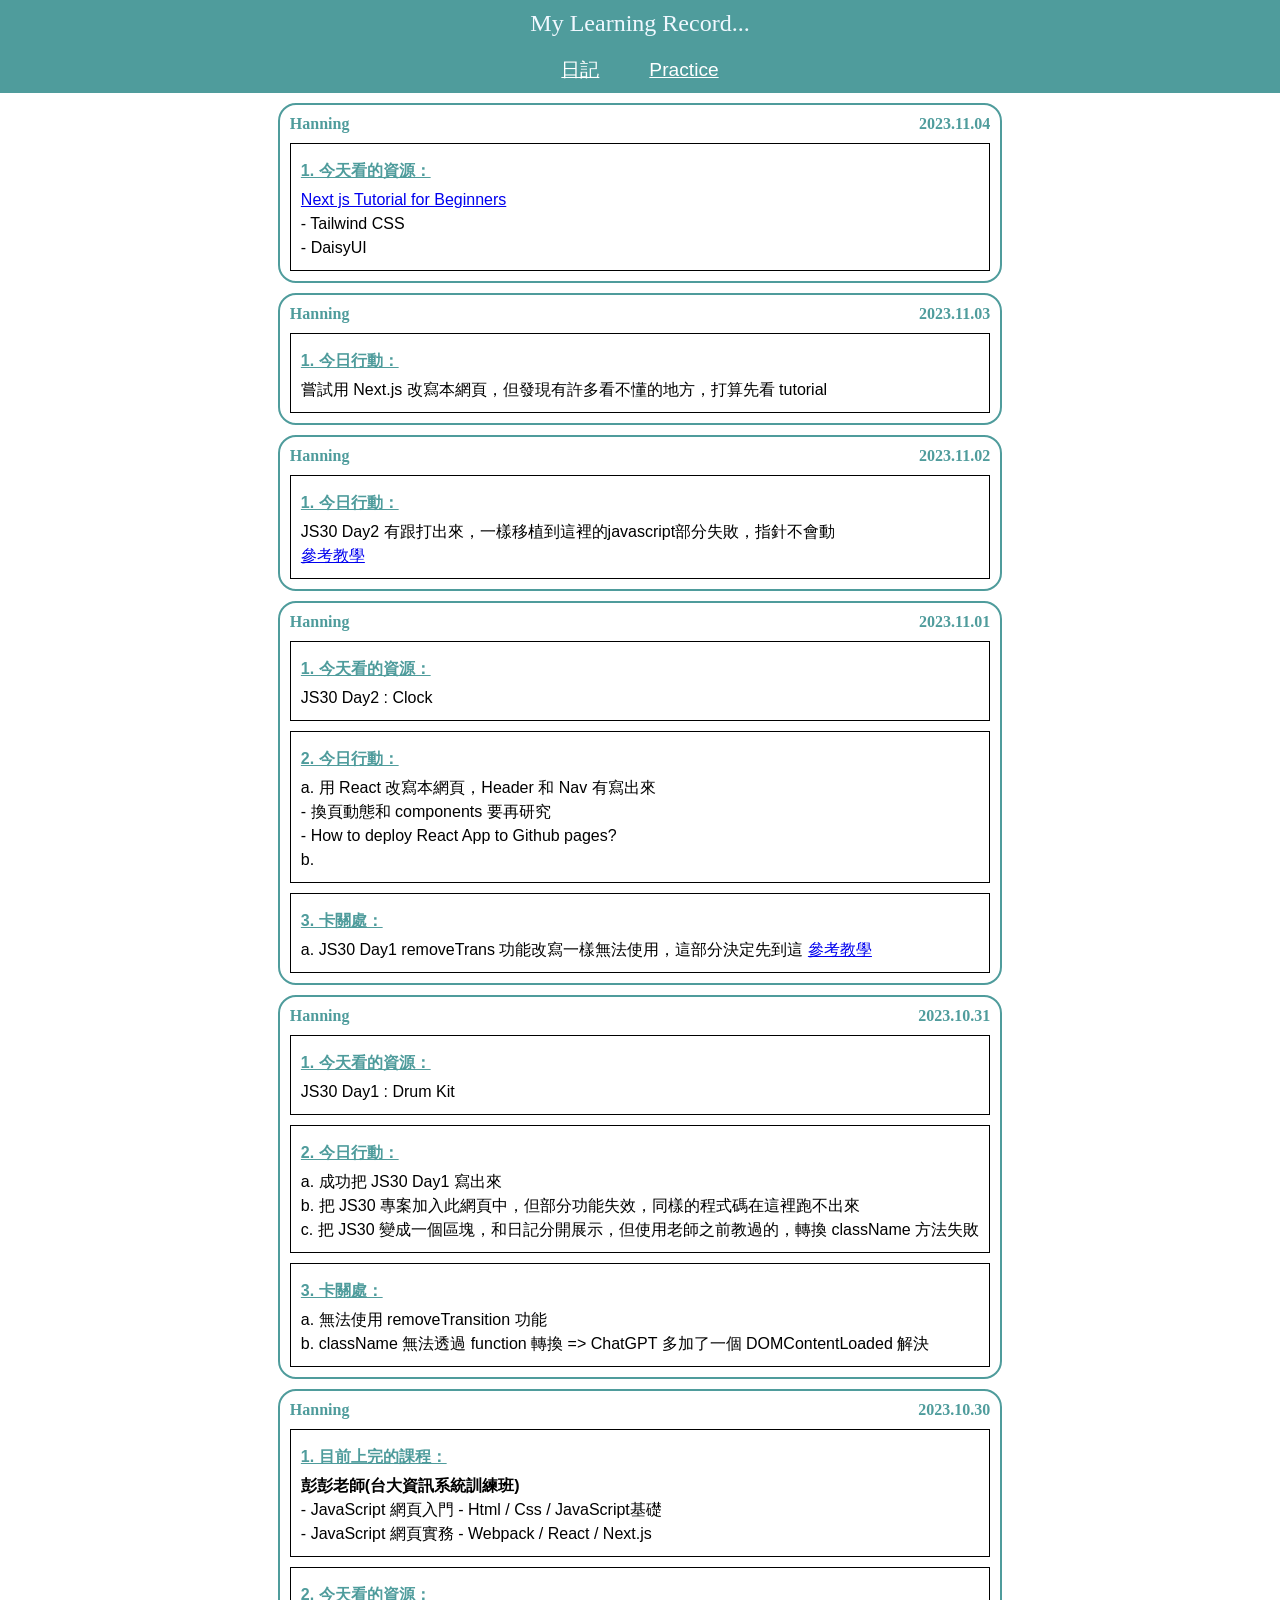
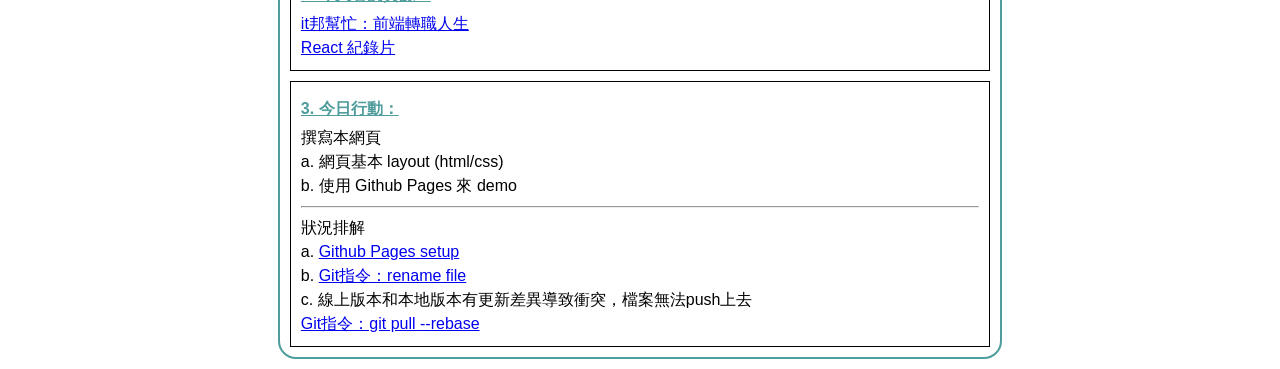
<file: index.html>
<!DOCTYPE html>
<html lang="en">
<head>
    <meta charset="UTF-8">
    <meta name="viewport" content="initial-scale=1.0">
    <link rel="stylesheet" href="index.css">
    <link href="https://fonts.cdnfonts.com/css/public-pixel" rel="stylesheet">
    <script src="index.js"></script>
    <title>My Project</title>
</head>
<body>
    
    <div class="root">
        <div class="header">My Learning Record...</div>
        <div class="nav">
            <div class="nav-item" onclick="showDiary();">日記</div>
            <div class="nav-item" onclick="showPractice();">Practice</div>
        </div>

        <div class="diary">
            <!-- 2023.11.04 -->
            <div class="card-section">
                <div class="card-header">
                    <div class="name">Hanning</div>
                    <div class="timeCode">2023.11.04</div>
                </div>

                <div class="p-section">
                    <div class="p-header">1. 今天看的資源：</div>
                    <a href="https://youtu.be/ZVnjOPwW4ZA?si=odI2aFxKnXzhvU08" target="_blank">
                        Next js Tutorial for Beginners
                    </a><br>
                    - Tailwind CSS<br>
                    - DaisyUI
                </div>
            </div>

            <!-- 2023.11.03 -->
            <div class="card-section">
                <div class="card-header">
                    <div class="name">Hanning</div>
                    <div class="timeCode">2023.11.03</div>
                </div>

                <div class="p-section">
                    <div class="p-header">1. 今日行動：</div>
                    嘗試用 Next.js 改寫本網頁，但發現有許多看不懂的地方，打算先看 tutorial<br>
                </div>
            </div>

            <!-- 2023.11.02 -->
            <div class="card-section">
                <div class="card-header">
                    <div class="name">Hanning</div>
                    <div class="timeCode">2023.11.02</div>
                </div>

                <div class="p-section">
                    <div class="p-header">1. 今日行動：</div>
                    JS30 Day2 有跟打出來，一樣移植到這裡的javascript部分失敗，指針不會動<br>
                    <a href="https://www.youtube.com/live/O1YsB3qxO4g?si=j-KRQ4mmoHPaZlcf" target="_blank">
                        參考教學
                    </a><br>
                </div>
            </div>

            <!-- 2023.11.01 -->
            <div class="card-section">
                <div class="card-header">
                    <div class="name">Hanning</div>
                    <div class="timeCode">2023.11.01</div>
                </div>

                <div class="p-section">
                    <div class="p-header">1. 今天看的資源：</div>
                    JS30 Day2 : Clock<br>
                </div>

                <div class="p-section">
                    <div class="p-header">2. 今日行動：</div>
                    a. 用 React 改寫本網頁，Header 和 Nav 有寫出來<br>
                    - 換頁動態和 components 要再研究<br>
                    - How to deploy React App to Github pages?<br>
                    b. 
                </div>

                <div class="p-section">
                    <div class="p-header">3. 卡關處：</div>
                    a. JS30 Day1 removeTrans 功能改寫一樣無法使用，這部分決定先到這
                    <a href="https://www.youtube.com/live/f2ttaeDHzwE?si=LgOlucOT0VOA7_rs" target="_blank">
                        參考教學
                    </a><br>
                </div>
            </div>

            <!-- 2023.10.31 -->
            <div class="card-section">
                <div class="card-header">
                    <div class="name">Hanning</div>
                    <div class="timeCode">2023.10.31</div>
                </div>

                <div class="p-section">
                    <div class="p-header">1. 今天看的資源：</div>
                    JS30 Day1 : Drum Kit<br>
                </div>

                <div class="p-section">
                    <div class="p-header">2. 今日行動：</div>
                    a. 成功把 JS30 Day1 寫出來<br>
                    b. 把 JS30 專案加入此網頁中，但部分功能失效，同樣的程式碼在這裡跑不出來<br>
                    c. 把 JS30 變成一個區塊，和日記分開展示，但使用老師之前教過的，轉換 className 方法失敗<br>
                </div>

                <div class="p-section">
                    <div class="p-header">3. 卡關處：</div>
                    a. 無法使用 removeTransition 功能<br>
                    b. className 無法透過 function 轉換 => ChatGPT 多加了一個 DOMContentLoaded 解決
                </div>
            </div>
            
            <!-- 2023.10.30 -->
            <div class="card-section">
                <div class="card-header">
                    <div class="name">Hanning</div>
                    <div class="timeCode">2023.10.30</div>
                </div>

                <div class="p-section">
                    <div class="p-header">1. 目前上完的課程：</div>
                    <strong>彭彭老師(台大資訊系統訓練班)</strong><br>
                    - JavaScript 網頁入門 - Html / Css / JavaScript基礎<br>
                    - JavaScript 網頁實務 - Webpack / React / Next.js<br>
                </div>

                <div class="p-section">
                    <div class="p-header">2. 今天看的資源：</div>
                    <a href="https://ithelp.ithome.com.tw/users/20162644/ironman/6495" target="_blank">
                        it邦幫忙：前端轉職人生
                    </a><br>
                    <a href="https://youtu.be/8pDqJVdNa44?si=E3cDzOORL_n6Qt2W" target="_blank">
                        React 紀錄片
                    </a><br>
                </div>

                <div class="p-section">
                    <div class="p-header">3. 今日行動：</div>
                    撰寫本網頁<br>
                    a. 網頁基本 layout (html/css)<br>
                    b. 使用 Github Pages 來 demo<br>
                    <hr>
                    狀況排解<br>
                    a. <a href="https://pages.github.com" target="_blank">
                        Github Pages setup
                    </a><br>
                    b. <a href="https://zlargon.gitbooks.io/git-tutorial/content/file/rename.html" target="_blank">
                        Git指令：rename file
                    </a><br>
                    c. 線上版本和本地版本有更新差異導致衝突，檔案無法push上去<br>
                    <a href="https://zlargon.gitbooks.io/git-tutorial/content/file/rename.html" target="_blank">
                        Git指令：git pull --rebase
                    </a><br>
                </div>
            </div>

        </div>

        <div class="practice">
            <div class="JS30-1">
                <div class="keys">
                    <div data-key="65" class="key">
                    <kbd>A</kbd>
                    <span class="sound">clap</span>
                    </div>
                    <div data-key="83" class="key">
                    <kbd>S</kbd>
                    <span class="sound">hihat</span>
                    </div>
                    <div data-key="68" class="key">
                    <kbd>D</kbd>
                    <span class="sound">kick</span>
                    </div>
                    <div data-key="70" class="key">
                    <kbd>F</kbd>
                    <span class="sound">openhat</span>
                    </div>
                    <div data-key="71" class="key">
                    <kbd>G</kbd>
                    <span class="sound">boom</span>
                    </div>
                    <div data-key="72" class="key">
                    <kbd>H</kbd>
                    <span class="sound">ride</span>
                    </div>
                    <div data-key="74" class="key">
                    <kbd>J</kbd>
                    <span class="sound">snare</span>
                    </div>
                    <div data-key="75" class="key">
                    <kbd>K</kbd>
                    <span class="sound">tom</span>
                    </div>
                    <div data-key="76" class="key">
                    <kbd>L</kbd>
                    <span class="sound">tink</span>
                    </div>
                </div>
                
                <audio data-key="65" src="./ref/JS30-1/sounds/clap.wav"></audio>
                <audio data-key="83" src="./ref/JS30-1/sounds/hihat.wav"></audio>
                <audio data-key="68" src="./ref/JS30-1/sounds/kick.wav"></audio>
                <audio data-key="70" src="./ref/JS30-1/sounds/openhat.wav"></audio>
                <audio data-key="71" src="./ref/JS30-1/sounds/boom.wav"></audio>
                <audio data-key="72" src="./ref/JS30-1/sounds/ride.wav"></audio>
                <audio data-key="74" src="./ref/JS30-1/sounds/snare.wav"></audio>
                <audio data-key="75" src="./ref/JS30-1/sounds/tom.wav"></audio>
                <audio data-key="76" src="./ref/JS30-1/sounds/tink.wav"></audio>
            </div>
 
            <div class="JS30-2">
                <div class="clock">
                    <div class="clock-face">
                      <div class="hand second-hand"></div>
                      <div class="hand min-hand"></div>
                      <div class="hand hour-hand"></div>
                    </div>
                </div>
            </div>
        </div>
    </div>

</body>
</html>
</file>
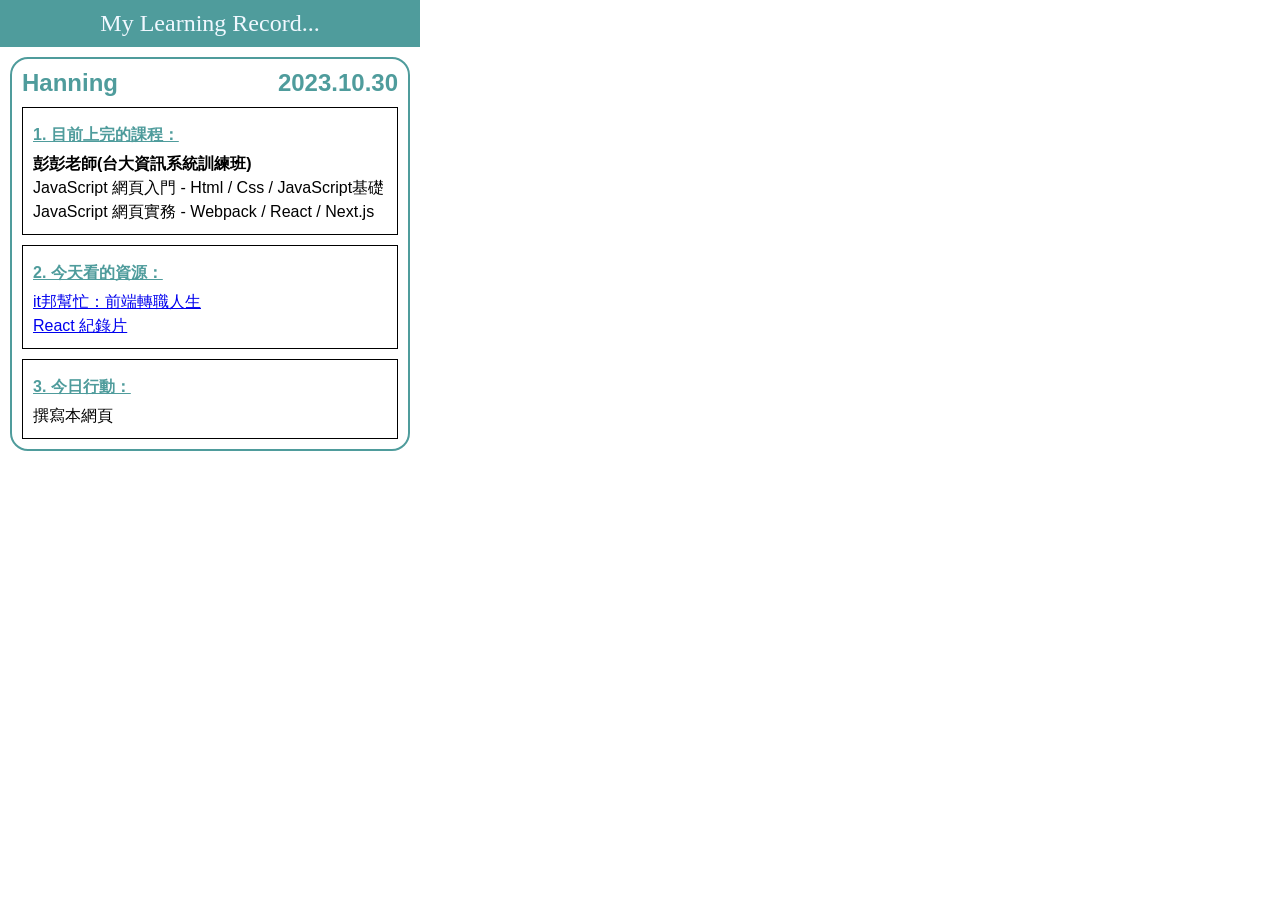
<file: home.html>
<!DOCTYPE html>
<html lang="en">
<head>
    <meta charset="UTF-8">
    <meta name="viewport" content="width=, initial-scale=1.0">
    <link rel="stylesheet" href="home.css">
    <link href="https://fonts.cdnfonts.com/css/public-pixel" rel="stylesheet">
    <title>My Project</title>
</head>
<body>
    
    <div class="header">My Learning Record...</div>

    <div class="card-section">
        <div class="card-header">
            <div class="name">Hanning</div>
            <div class="timeCode">2023.10.30</div>
        </div>

        <div class="p-section">
            <div class="p-header">1. 目前上完的課程：</div>
            <strong>彭彭老師(台大資訊系統訓練班)</strong><br>
            JavaScript 網頁入門 - Html / Css / JavaScript基礎<br>
            JavaScript 網頁實務 - Webpack / React / Next.js<br>
        </div>

        <div class="p-section">
            <div class="p-header">2. 今天看的資源：</div>
            <a href="https://ithelp.ithome.com.tw/users/20162644/ironman/6495" target="_blank">
                it邦幫忙：前端轉職人生
            </a><br>
            <a href="https://youtu.be/8pDqJVdNa44?si=E3cDzOORL_n6Qt2W">
                React 紀錄片
            </a><br>
        </div>

        <div class="p-section">
            <div class="p-header">3. 今日行動：</div>
            撰寫本網頁
        </div>
    </div>

</body>
</html>
</file>
<file: index.css>
body{
    font-family: Arial, Helvetica, sans-serif, 'Microsoft JhengHei', '微軟正黑體', 'Microsoft YaHei';
    margin: 0;
}

/* 公用區 */
.root{
    display: flex;
    flex-direction: column;
    align-items: center;
}

.header{
    width: 100%;
    margin: 0px;
    padding: 10px;

    text-align: center;
    font-family: 'Public Pixel';
    font-size: 1.5rem;

    background-color:rgb(79, 156, 156);
    color: aliceblue;
}

.nav{
    width: 100%;
    padding: 10px 0;
    background-color:rgb(79, 156, 156);

    display: flex;
    justify-content: center;
    align-items: center;
}

.nav-item{
    color: white;
    text-decoration: underline;
    font-size: 1.2rem;
    padding: 0 25px;
}

.show{
    width: 100%;
    display: block;
}

.hide{
    display: none;
}

/* 日記區 */
.diary{
    display: block;
}

.card-section{
    border: solid 2px rgb(79, 156, 156);
    border-radius: 18px;

    margin: 10px;
    padding: 0 10px;
}

.card-header{
    font-weight: bold;
    font-size: 1rem;
    font-family: 'Public Pixel';

    color: rgb(79, 156, 156);
    padding-top: 10px;

    display: flex;
    justify-content: space-between;
}

.p-section{
    border: solid 1px black;
    margin: 10px 0;
    padding: 10px;

    line-height: 1.5rem;
}

.p-header{
    font-weight: bold;
    text-decoration: underline;
    color: rgb(79, 156, 156);
    padding: 5px 0;
}

/* practice */
.practice{
    width: 100%;
    display: none;
}

/* JS30-1 */
.JS30-1{
    font-size: 10px;
    background: url('./ref/JS30-1/background.jpg') bottom center;
    background-size: cover;
}

.keys {
    display: flex;
    flex: 1;
    flex-wrap: wrap;
    min-height: 100vh;
    align-items: center;
    justify-content: center;
}

.key {
border: 0.4rem solid #7dd8f3;
border-radius: 0.5rem;
margin: 1rem;
font-size: 1.5rem;
padding: 1rem 0.5rem;
width: 10rem;
text-align: center;
color: white;
background: rgba(0,0,0,0.2);
text-shadow: 0 0 0.5rem black;

transition: all 1.07s ease;
}

.playing {
border-color: white;
box-shadow: 0 0 1rem white;

transform: scale(1.2);
}

kbd {
display: block;
font-size: 4rem;
}

.sound {
font-size: 1.2rem;
text-transform: uppercase;
letter-spacing: 0.1rem;
color: #7dd8f3;
}

/* JS30-2 */
.JS30-2{
    display: flex;
    flex: 1;
    min-height: 100vh;
    align-items: center;
    background: #018DED;
    width: 100%;
    height: 400px;
    margin: 0;
}

.clock {
    width: 30rem;
    height: 30rem;
    border: 20px solid white;
    border-radius: 50%;
    margin: 50px auto;
    position: relative;
    padding: 2rem;
    box-shadow:
      0 0 0 4px rgba(0,0,0,0.1),
      inset 0 0 0 3px #EFEFEF,
      inset 0 0 10px black,
      0 0 10px rgba(0,0,0,0.2);
}

.clock-face {
position: relative;
width: 100%;
height: 100%;
transform: translateY(-3px); /* account for the height of the clock hands */
}

.clock-face::after{
content: "";
display: block;
width: 30px;
height: 30px;
border-radius: 100%;
position: absolute;
top: 50%;
left: 50%;
transform: translate(-50%, -50%);
background-color: white;
}

.hand {
position: absolute;
width: 100%;
height: 100%;
}

.second-hand::after{
position: absolute;
content: "";
display: block;
width: 5px;
height: 50%;
background-color: rgb(255, 120, 120);
left: 50%;
bottom: 50%;
transform: translate(-50%, 0%);
}

.min-hand::after{
position: absolute;
content: "";
display: block;
width: 10px;
height: 40%;
background-color: rgb(241, 241, 126);
left: 50%;
bottom: 50%;
transform: translate(-50%, 0%);
}

.hour-hand::after{
position: absolute;
content: "";
display: block;
width: 15px;
height: 25%;
background-color: rgb(255, 255, 255);
left: 50%;
bottom: 50%;
transform: translate(-50%, 0%);
}
</file>
<file: home.css>
body{
    font-family: Arial, Helvetica, sans-serif, 'Microsoft JhengHei', '微軟正黑體', 'Microsoft YaHei';

    margin: 0;
    width: 420px;
}

.header{
    margin: 0px;
    padding: 10px;

    text-align: center;
    font-family: 'Public Pixel';
    font-size: 1.5rem;

    background-color:rgb(79, 156, 156);
    color: aliceblue;
}

.card-section{
    border: solid 2px rgb(79, 156, 156);
    border-radius: 18px;

    margin: 10px;
    padding: 0 10px;
}

.card-header{
    font-weight: bold;
    font-size: 1.5rem;
    color: rgb(79, 156, 156);
    padding-top: 10px;

    display: flex;
    justify-content: space-between;
}

.p-section{
    border: solid 1px black;
    margin: 10px 0;
    padding: 10px;

    line-height: 1.5rem;
}

.p-header{
    font-weight: bold;
    text-decoration: underline;
    color: rgb(79, 156, 156);
    padding: 5px 0;
}
</file>
